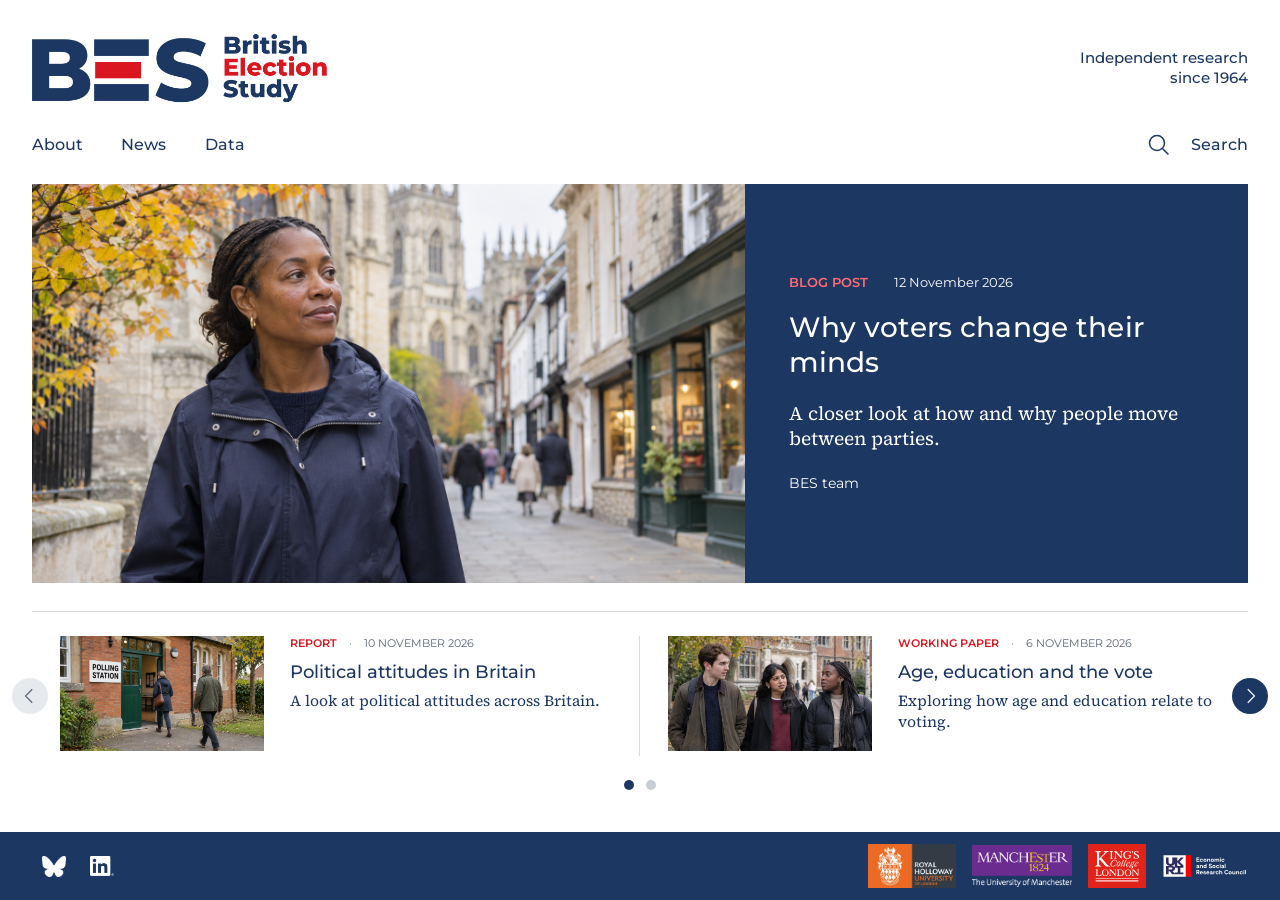
<file: index.html>
<!doctype html><html lang="en"><head><meta charset="utf-8"><meta name="viewport" content="width=device-width, initial-scale=1"><meta name="description" content="Independent research into elections and voting in Britain since 1964."><meta name="robots" content="noindex, nofollow"><title>British Election Study</title><link rel="stylesheet" href="styles.css?v=footer-grid"><script src="app.js?v=news-layout" defer></script></head><body><a class="skip" href="#main">Skip to content</a><header class="site-header"><div class="masthead"><a href="index.html" aria-label="British Election Study home"><img class="logo" src="assets/BES-logo.png" alt="British Election Study"></a><p>Independent research<br>since 1964</p></div><nav class="nav" aria-label="Main navigation"><div class="nav-links"><a href="about.html">About</a><a href="analysis.html">News</a><a href="data.html">Data</a></div><a class="search-link" href="analysis.html#search"><svg aria-hidden="true" viewBox="0 0 24 24"><circle cx="10" cy="10" r="7.5"/><path d="m15.5 15.5 6 6"/></svg>Search</a></nav></header><main id="main"></main><footer class="footer"><nav class="social-links" aria-label="Social media"><a href="https://bsky.app/profile/britishelectionstudy.com" aria-label="Bluesky"><span class="social-icon bluesky-icon" aria-hidden="true"></span></a><a href="https://www.linkedin.com/company/britishelectionstudy/" aria-label="LinkedIn"><span class="social-icon linkedin-icon" aria-hidden="true"></span></a></nav><div class="partner-logos" aria-label="Partner and funder logos"><img src="assets/partners/royal-holloway.jpg" alt="Royal Holloway, University of London"><img src="assets/partners/university-of-manchester-dark.png" alt="The University of Manchester"><img src="assets/partners/kings-college-london.svg" alt="King’s College London"><img src="assets/partners/esrc-dark.svg" alt="Economic and Social Research Council"></div></footer></body></html>
</file>
<file: styles.css>
@font-face{font-family:Montserrat;src:url('assets/Montserrat-Regular.ttf')}@font-face{font-family:Montserrat;src:url('assets/Montserrat-Medium.ttf');font-weight:500}@font-face{font-family:Montserrat;src:url('assets/Montserrat-SemiBold.ttf');font-weight:600}@font-face{font-family:SourceSerif;src:url('assets/SourceSerif4-Regular.ttf')}*{box-sizing:border-box}html{scroll-behavior:smooth}body{margin:0;background:#fff;color:#1d3763;font-family:Montserrat,sans-serif}a{color:inherit;text-decoration:none}a:hover{text-decoration:underline;text-underline-offset:5px}a:focus-visible,button:focus-visible,input:focus-visible,select:focus-visible{outline:3px solid #da1721;outline-offset:4px}.skip{position:absolute;top:-100px;left:1rem;background:#fff;padding:1rem;z-index:4}.skip:focus{top:0}.site-header,main,.footer{max-width:1440px;margin:auto;padding-inline:32px}.masthead{display:flex;align-items:center;justify-content:space-between;padding-top:28px}.logo{display:block;width:min(310px,40vw);height:auto}.masthead p{text-align:right;font-size:clamp(15px,1.1vw,20px);font-weight:500;line-height:1.3;margin:0}.nav{display:flex;align-items:center;justify-content:space-between;padding:25px 0 27px;font-weight:500;font-size:clamp(16px,1.1vw,20px)}.nav-links{display:flex;gap:clamp(32px,3vw,56px)}.search-link{display:flex;align-items:center;gap:20px}.search-link svg{width:24px;height:24px;fill:none;stroke:currentColor;stroke-width:1.5}.hero{display:grid;grid-template-columns:58.64% 41.36%;height:clamp(330px,28vw,410px)}.hero-image{width:100%;height:100%;min-height:0;object-fit:cover;object-position:center 42%;display:block}.hero-photo{min-height:0}.hero-copy{background:#1d3763;color:#fff;display:flex;align-items:center;padding:clamp(30px,3.4vw,56px)}.meta{font-size:clamp(13px,.95vw,16px);display:flex;gap:2em;align-items:baseline}.type{color:#da1721;font-weight:600}.hero .type{color:#ff6b73}.hero h1{font-size:clamp(28px,2vw,36px);font-weight:500;line-height:1.24;letter-spacing:.005em;margin:20px 0 21px;max-width:510px}.hero .deck{font-family:SourceSerif,serif;font-size:clamp(19px,1.35vw,24px);line-height:1.35;margin:0;max-width:470px}.byline{margin:22px 0 0;font-size:clamp(14px,.9vw,16px)}.story-rail{border-top:1px solid #d7dce2;margin-top:28px;padding-top:24px;position:relative}.rail-body{position:relative}.rail-viewport{overflow:hidden}.stories{display:flex;transition:transform 450ms cubic-bezier(.22,.61,.36,1);will-change:transform}.rail-page{display:grid;grid-template-columns:1fr 1fr;flex:0 0 100%;min-width:0}.rail-item{display:grid;grid-template-columns:37% 1fr;gap:26px;padding:0 28px}.rail-item:first-child{border-right:1px solid #d7dce2}.rail-item img{width:100%;aspect-ratio:304/171;object-fit:cover;display:block}.rail-item h2,.article-card h2{font-weight:500;font-size:clamp(18px,1.35vw,23px);line-height:1.3;margin:22px 0 0}.small-meta{font-size:clamp(11px,.8vw,14px);text-transform:uppercase;line-height:1.4;color:#586474;display:flex;gap:12px;flex-wrap:wrap}.small-meta .type{color:#da1721}.rail-controls button{position:absolute;top:50%;transform:translateY(-50%);border:4px solid transparent;border-radius:50%;width:44px;height:44px;display:grid;place-items:center;cursor:pointer;background:#1d3763;background-clip:padding-box;color:white}.rail-controls button:disabled{background-color:#e6e9ed;color:#586474;cursor:default}.rail-controls button:first-child{left:-56px}.rail-controls button:nth-child(2){right:-56px}.rail-controls svg{width:18px;fill:none;stroke:currentColor;stroke-width:1.5}.dots{display:flex;justify-content:center;gap:12px;padding:24px 0}.dots button{width:10px;height:10px;border:0;border-radius:50%;background:#c9ced5;padding:0;cursor:pointer}.dots button[aria-current=true]{background:#1d3763}.page{max-width:1200px;margin:60px auto 130px}.page h1{font-weight:500;font-size:clamp(38px,4vw,64px);margin:0 0 28px}.page .intro{font-family:SourceSerif,serif;font-size:clamp(21px,2vw,30px);line-height:1.5;max-width:850px}.page h2{font-size:26px;font-weight:500;margin:54px 0 18px}.page p{line-height:1.75;max-width:800px}.page p a,.page li a{text-decoration:underline;text-underline-offset:4px}.article-grid{display:grid;grid-template-columns:repeat(3,1fr);gap:45px 32px;margin-top:50px}.article-card img{width:100%;aspect-ratio:16/9;object-fit:cover}.article-card h2{margin-top:15px}.article-card .small-meta{margin-top:17px}.form-row{display:flex;gap:12px;max-width:740px;margin-top:40px}.form-row input{border:1px solid #9da8b7;padding:14px;font:inherit;flex:1;min-width:0}.form-row button{background:#1d3763;color:white;border:0;padding:14px 22px;font:inherit;cursor:pointer}.notice{border-left:3px solid #da1721;padding-left:20px;margin:35px 0;color:#586474}.footer{border-top:1px solid #d7dce2;margin-top:70px;padding-block:50px;display:flex;justify-content:space-between;gap:30px;font-size:14px}.footer img{width:220px}.footer p{line-height:1.5}.status{margin-top:25px}.article-hero{width:100%;max-height:500px;object-fit:cover;margin-top:25px}.back{text-decoration:underline;text-underline-offset:4px;font-size:15px}.menu-current{text-decoration:underline;text-underline-offset:8px}
@media(max-width:900px){.site-header,main,.footer{padding-inline:5%}.hero{grid-template-columns:1fr;height:auto}.hero-photo{height:340px}.hero-copy{padding:42px 7%}.story-rail{margin-top:32px}.rail-page{grid-template-columns:1fr}.rail-item{padding:20px 0;grid-template-columns:34% 1fr;gap:20px}.rail-item:first-child{border-right:0;border-bottom:1px solid #d7dce2}.rail-controls{display:flex;gap:12px;justify-content:flex-end;margin-top:20px}.rail-controls button{position:static;transform:none}.dots{padding:10px 0}.article-grid{grid-template-columns:repeat(2,1fr)}.footer{flex-direction:column}.page{margin-top:45px}}
@media(max-width:560px){.masthead{padding-top:20px}.logo{width:200px;max-width:52vw}.masthead p{font-size:12px}.nav{font-size:16px;padding:26px 0}.nav-links{gap:23px}.search-link{gap:7px;font-size:0}.search-link svg{width:25px}.hero-photo{height:245px}.hero-copy{padding:38px 25px}.hero h1{font-size:30px}.hero .deck{font-size:21px}.meta{font-size:13px;gap:1em}.rail-item{grid-template-columns:37% 1fr;gap:16px}.rail-item h2{font-size:18px;margin:10px 0}.small-meta{font-size:10px;gap:6px}.article-grid{grid-template-columns:1fr}.page h1{font-size:38px}.footer img{width:180px}}

@media (prefers-reduced-motion: reduce){html{scroll-behavior:auto}.stories{transition:none}}
@media (min-width:901px) and (max-width:1500px){.rail-controls button:first-child{left:-24px}.rail-controls button:nth-child(2){right:-24px}}

.sr-only{position:absolute;width:1px;height:1px;padding:0;margin:-1px;overflow:hidden;clip:rect(0,0,0,0);white-space:nowrap;border:0}

/* The supplied logo has a transparent left margin of 70 / 2400 pixels. */
.masthead > a{margin-left:max(-9.041667px,-1.166667vw)}
.rail-deck{font-family:SourceSerif,serif;font-size:clamp(15px,1.2vw,17px);line-height:1.4;margin:5px 0 0}
@media(max-width:560px){.masthead > a{margin-left:max(-5.833333px,-1.516667vw)}}

.rail-item h2{margin-top:10px}

.footer{flex-direction:column;align-items:center;text-align:center;gap:24px}
.partner-logos{display:grid;grid-template-columns:repeat(4,minmax(0,1fr));align-items:center;justify-items:center;gap:0;width:min(100%,680px)}
.footer .partner-logos img{display:block;width:auto;height:auto;max-width:min(100%,100px);max-height:44px;object-fit:contain}
.footer > p{margin:0;color:#586474}
@media(max-width:560px){.partner-logos{grid-template-columns:repeat(2,minmax(0,1fr));width:min(100%,340px);row-gap:24px}}

.footer{display:grid;grid-template-columns:minmax(0,1fr) minmax(0,440px);align-items:center;gap:28px 36px;text-align:left}
.social-links{display:flex;align-items:center;gap:24px;flex-wrap:wrap;font-size:15px;font-weight:500}
.social-links a{display:inline-flex;align-items:center;gap:9px;min-height:44px}
.footer .partner-logos{width:100%}
.footer > .footer-note{grid-column:1 / -1;text-align:center}
@media(max-width:760px){.footer{grid-template-columns:1fr;justify-items:center;text-align:center;gap:24px}.social-links{justify-content:center}.footer .partner-logos{width:min(100%,680px)}}
@media(max-width:560px){.footer .partner-logos{width:min(100%,340px)}}

/* Icon-only links retain accessible labels and 44px targets. */
.social-links{gap:4px}
.social-links a{display:inline-flex;align-items:center;justify-content:center;width:44px;height:44px;min-height:44px;padding:0;color:#1d3763;transition:opacity .15s ease}
.social-links a:hover{opacity:.7}
.social-icon{display:block;width:24px;height:24px;background:currentColor;-webkit-mask-size:contain;mask-size:contain;-webkit-mask-repeat:no-repeat;mask-repeat:no-repeat;-webkit-mask-position:center;mask-position:center}
.bluesky-icon{-webkit-mask-image:url('assets/social/bluesky.png');mask-image:url('assets/social/bluesky.png')}
.linkedin-icon{-webkit-mask-image:url('assets/social/linkedin.png');mask-image:url('assets/social/linkedin.png')}
@media(max-width:760px){.footer .partner-logos{width:min(100%,440px)}}
@media(max-width:560px){.footer .partner-logos{width:min(100%,240px)}}
@media(prefers-reduced-motion:reduce){.social-links a{transition:none}}

/* Full-width navy footer with light social icons. */
.footer{position:relative;z-index:0;border-top:0}
.footer::before{content:"";position:absolute;z-index:-1;top:0;bottom:0;left:50%;width:100vw;transform:translateX(-50%);background:#1d3763}
.footer .social-links a{color:#fff}
.footer a:focus-visible{outline-color:#fff}

/* Keep equal edge-to-edge gaps despite the logos' different aspect ratios. */
.footer .partner-logos{display:flex;justify-content:flex-end;align-items:center;gap:16px}
.footer .partner-logos img{flex:0 0 auto}
@media(max-width:760px){.footer .partner-logos{display:grid;grid-template-columns:repeat(4,minmax(0,1fr));width:min(100%,448px);justify-items:center;gap:16px}}
@media(max-width:560px){.footer .partner-logos{grid-template-columns:repeat(2,minmax(0,1fr));width:min(100%,240px);gap:24px 16px}}

/* Compact navy footer with white social icons. */
.footer{padding-block:12px}
.footer .social-icon{background-color:#fff}
body{min-height:100vh;display:flex;flex-direction:column}
.site-header,main,.footer{width:100%}
main{flex:1 0 auto}

/* Keep the homepage footer close to the carousel and adapt to short screens. */
body.home .site-header,body.home main{margin-block:0}
body.home main{display:flex;flex-direction:column;flex:1 0 auto}
body.home .footer{margin-top:clamp(12px,2vh,24px);margin-bottom:0}
@media (min-width:901px) and (max-height:820px){
  body.home .masthead{padding-top:16px}
  body.home .nav{padding-block:16px 18px}
  body.home .hero{height:clamp(250px,calc(100vh - 480px),390px)}
  body.home .hero-copy{padding:24px clamp(30px,3.4vw,56px)}
  body.home .hero h1{font-size:clamp(26px,1.65vw,32px);margin:12px 0}
  body.home .hero .deck{font-size:clamp(18px,1.1vw,21px);line-height:1.3}
  body.home .byline{margin-top:12px}
  body.home .story-rail{margin-top:20px;padding-top:18px}
  body.home .dots{padding-block:12px}
}

/* Use available desktop height to keep the footer at the bottom while limiting the gap after the carousel. */
@media(min-width:901px){body.home .hero{flex:1 0 auto;max-height:430px}body.home .story-rail{flex:0 0 auto}}

/* Readable body copy for the illustrative article pages. */
.article-body{max-width:800px;font-family:SourceSerif,serif;font-size:19px;line-height:1.75}.article-body h2{font-family:Montserrat,sans-serif;line-height:1.3}.article-body p{margin:0 0 1.3em}


/* News archive and article reading rails. */
.news-page{max-width:1200px;margin-top:44px}
.news-layout{display:grid;grid-template-columns:minmax(0,1fr) 245px;gap:28px 40px}
.news-heading{display:flex;align-items:baseline;justify-content:space-between;gap:20px}
.news-heading h1{font-size:28px;margin:0;font-weight:600}.news-count{font-size:13px;color:#586474;margin:0}
.news-search{display:flex;align-items:center;gap:10px;border:1px solid #aeb8c5;padding:0 12px;height:45px}
.news-search span{font-size:25px;line-height:1}.news-search input{border:0;outline:0;min-width:0;width:100%;font:inherit;font-size:14px;color:#1d3763}.news-search:focus-within{outline:3px solid #da1721;outline-offset:3px}
.news-results{min-width:0}.news-results .notice{font-size:13px;margin:0 0 24px;padding-left:12px;line-height:1.5}
.news-list{display:grid;gap:28px}.news-item{display:grid;grid-template-columns:minmax(0,.85fr) minmax(0,1.15fr);gap:28px;align-items:center}.news-item+.news-item{border-top:1px solid #d7dce2;padding-top:28px}
.news-item-image img{display:block;width:100%;aspect-ratio:3/2;object-fit:cover}.news-topic{font-size:11px;text-transform:uppercase;letter-spacing:.1em;font-weight:600;color:#da1721}.news-item h2{font-size:clamp(22px,2vw,28px);line-height:1.25;margin:10px 0 12px}.news-item .small-meta{font-size:12px}.news-item p{font-family:SourceSerif,serif;font-size:18px;line-height:1.5;margin:12px 0 0}
.news-sidebar{border-left:1px solid #d7dce2;padding-left:28px}.news-sidebar h2{font-size:19px;margin:0 0 14px}.news-sidebar ul,.article-reading ul{list-style:none;padding:0;margin:0}.news-sidebar li{border-bottom:1px solid #d7dce2}.news-sidebar li a{display:flex;justify-content:space-between;gap:12px;padding:14px 0;font-size:14px;text-decoration:none}.news-sidebar li span{color:#586474}.news-sidebar [aria-current=true]{font-weight:600;color:#da1721}.all-topics{display:inline-block;margin-top:20px;font-size:14px}.news-empty h2{margin:20px 0 0}.news-empty button{font:inherit;border:1px solid #1d3763;background:white;color:#1d3763;padding:10px 15px;cursor:pointer}
.article-reading{display:grid;grid-template-columns:minmax(120px,1fr) minmax(0,720px) minmax(120px,1fr);gap:32px;margin-top:44px;align-items:start}.article-body{max-width:none;min-width:0}.article-reading aside h2{font-family:Montserrat,sans-serif;font-size:12px;text-transform:uppercase;letter-spacing:.1em;margin:0 0 18px;font-weight:600}.article-topics li{margin-bottom:12px;font-size:14px;line-height:1.45}.article-topics a{color:#1d3763}.article-share ul{display:flex;flex-wrap:wrap;gap:8px}.share-icon{display:inline-flex;align-items:center;justify-content:center;width:34px;height:34px;color:#1d3763;border:0;background:transparent;padding:5px;cursor:pointer}.share-icon:hover{color:#da1721}.share-icon .social-icon{width:22px;height:22px}.share-icon svg{width:22px;height:22px;fill:none;stroke:currentColor;stroke-width:1.8}.copy-status{font-size:12px;line-height:1.4!important;color:#586474}
@media(max-width:900px){.news-layout{grid-template-columns:minmax(0,1fr) 220px;gap:24px}.news-results,.news-sidebar{grid-column:1/-1}.news-sidebar{border-left:0;border-top:1px solid #d7dce2;padding:24px 0 0}.article-reading{grid-template-columns:1fr 1fr;gap:25px}.article-topics{grid-column:1;grid-row:1}.article-share{grid-column:2;grid-row:1}.article-body{grid-column:1/-1;grid-row:2}}
@media(max-width:560px){.news-layout{display:flex;flex-direction:column;gap:22px}.news-item{grid-template-columns:1fr;gap:16px}.news-item h2{font-size:23px}.news-search{max-width:100%}.article-reading{gap:22px}.article-share ul{gap:2px}}
</file>
